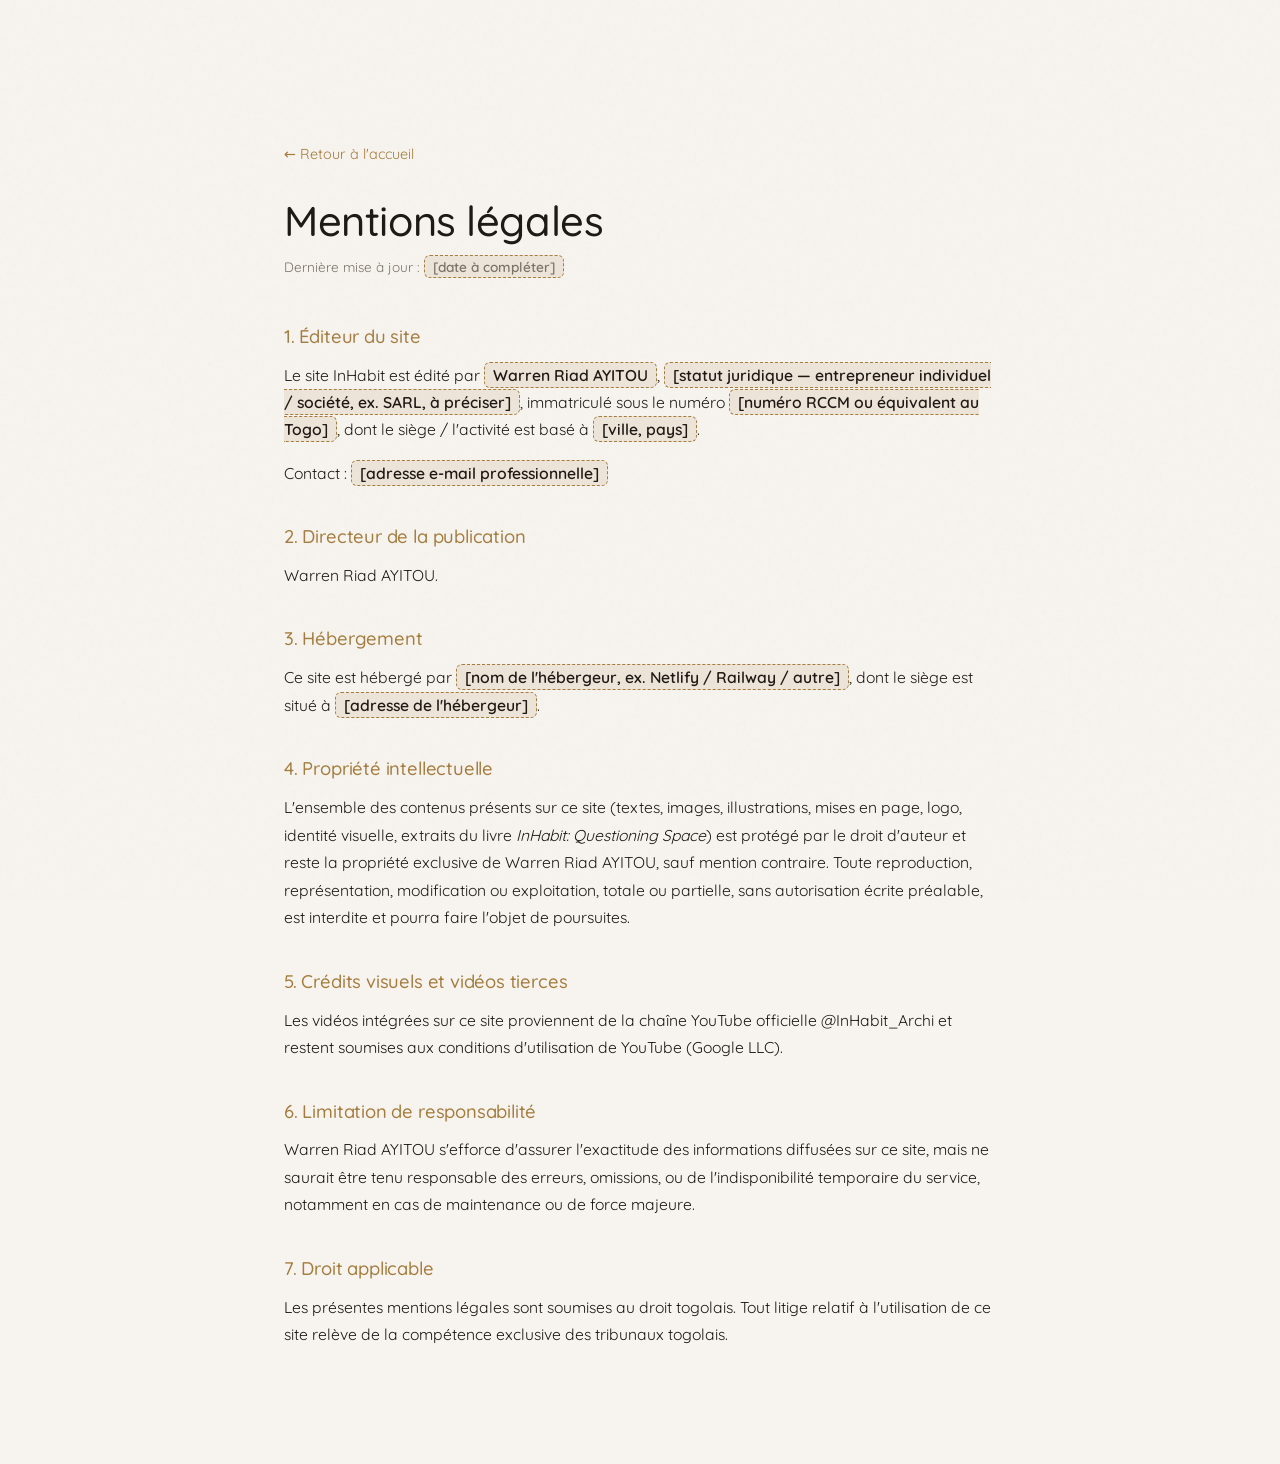
<file: mentions-legales.html>
<!DOCTYPE html>
<html lang="fr">
<head>
  <meta charset="UTF-8">
  <meta name="viewport" content="width=device-width, initial-scale=1.0">
  <meta name="robots" content="noindex">
  <title>Mentions légales — InHabit</title>
  <link rel="icon" type="image/png" href="favicon.png">
  <link href="https://fonts.googleapis.com/css2?family=Quicksand:wght@300;400;500;600;700&display=swap" rel="stylesheet">
  <link rel="stylesheet" href="styles.css">
  <style>
    .legal-page {
      max-width: 760px;
      margin: 0 auto;
      padding: clamp(96px, 12vw, 140px) clamp(20px, 5vw, 24px) 100px;
      color: var(--charcoal);
    }
    .legal-page h1 {
      font-size: clamp(2rem, 4vw, 2.6rem);
      margin-bottom: 8px;
    }
    .legal-page .legal-updated {
      color: var(--muted);
      font-size: 0.85rem;
      margin-bottom: 48px;
    }
    .legal-page h2 {
      font-size: 1.15rem;
      margin-top: 40px;
      margin-bottom: 12px;
      color: var(--bronze);
    }
    .legal-page p, .legal-page li {
      color: var(--charcoal);
      line-height: 1.75;
      font-size: 0.98rem;
    }
    .legal-page ul { padding-left: 20px; }
    .legal-fill {
      background: rgba(166, 124, 61, 0.12);
      border: 1px dashed var(--bronze);
      border-radius: 6px;
      padding: 2px 8px;
      font-weight: 600;
    }
    .legal-back {
      display: inline-flex;
      align-items: center;
      gap: 6px;
      margin-bottom: 32px;
      font-size: 0.9rem;
      color: var(--bronze);
    }
  </style>
</head>
<body>
  <div class="grain" aria-hidden="true"></div>
  <main class="legal-page">
    <a class="legal-back" href="index.html">← Retour à l'accueil</a>
    <h1>Mentions légales</h1>
    <p class="legal-updated">Dernière mise à jour : <span class="legal-fill">[date à compléter]</span></p>

    <h2>1. Éditeur du site</h2>
    <p>
      Le site InHabit est édité par <span class="legal-fill">Warren Riad AYITOU</span>,
      <span class="legal-fill">[statut juridique — entrepreneur individuel / société, ex. SARL, à préciser]</span>,
      immatriculé sous le numéro <span class="legal-fill">[numéro RCCM ou équivalent au Togo]</span>,
      dont le siège / l'activité est basé à <span class="legal-fill">[ville, pays]</span>.
    </p>
    <p>
      Contact : <span class="legal-fill">[adresse e-mail professionnelle]</span>
    </p>

    <h2>2. Directeur de la publication</h2>
    <p>Warren Riad AYITOU.</p>

    <h2>3. Hébergement</h2>
    <p>
      Ce site est hébergé par <span class="legal-fill">[nom de l'hébergeur, ex. Netlify / Railway / autre]</span>,
      dont le siège est situé à <span class="legal-fill">[adresse de l'hébergeur]</span>.
    </p>

    <h2>4. Propriété intellectuelle</h2>
    <p>
      L'ensemble des contenus présents sur ce site (textes, images, illustrations, mises en page,
      logo, identité visuelle, extraits du livre <em>InHabit: Questioning Space</em>) est protégé
      par le droit d'auteur et reste la propriété exclusive de Warren Riad AYITOU, sauf mention contraire.
      Toute reproduction, représentation, modification ou exploitation, totale ou partielle, sans
      autorisation écrite préalable, est interdite et pourra faire l'objet de poursuites.
    </p>

    <h2>5. Crédits visuels et vidéos tierces</h2>
    <p>
      Les vidéos intégrées sur ce site proviennent de la chaîne YouTube officielle
      <a href="https://www.youtube.com/@InHabit_Archi" target="_blank" rel="noopener noreferrer">@InHabit_Archi</a>
      et restent soumises aux conditions d'utilisation de YouTube (Google LLC).
    </p>

    <h2>6. Limitation de responsabilité</h2>
    <p>
      Warren Riad AYITOU s'efforce d'assurer l'exactitude des informations diffusées sur ce site,
      mais ne saurait être tenu responsable des erreurs, omissions, ou de l'indisponibilité
      temporaire du service, notamment en cas de maintenance ou de force majeure.
    </p>

    <h2>7. Droit applicable</h2>
    <p>
      Les présentes mentions légales sont soumises au droit togolais. Tout litige relatif à
      l'utilisation de ce site relève de la compétence exclusive des tribunaux togolais.
    </p>
  </main>
</body>
</html>
</file>
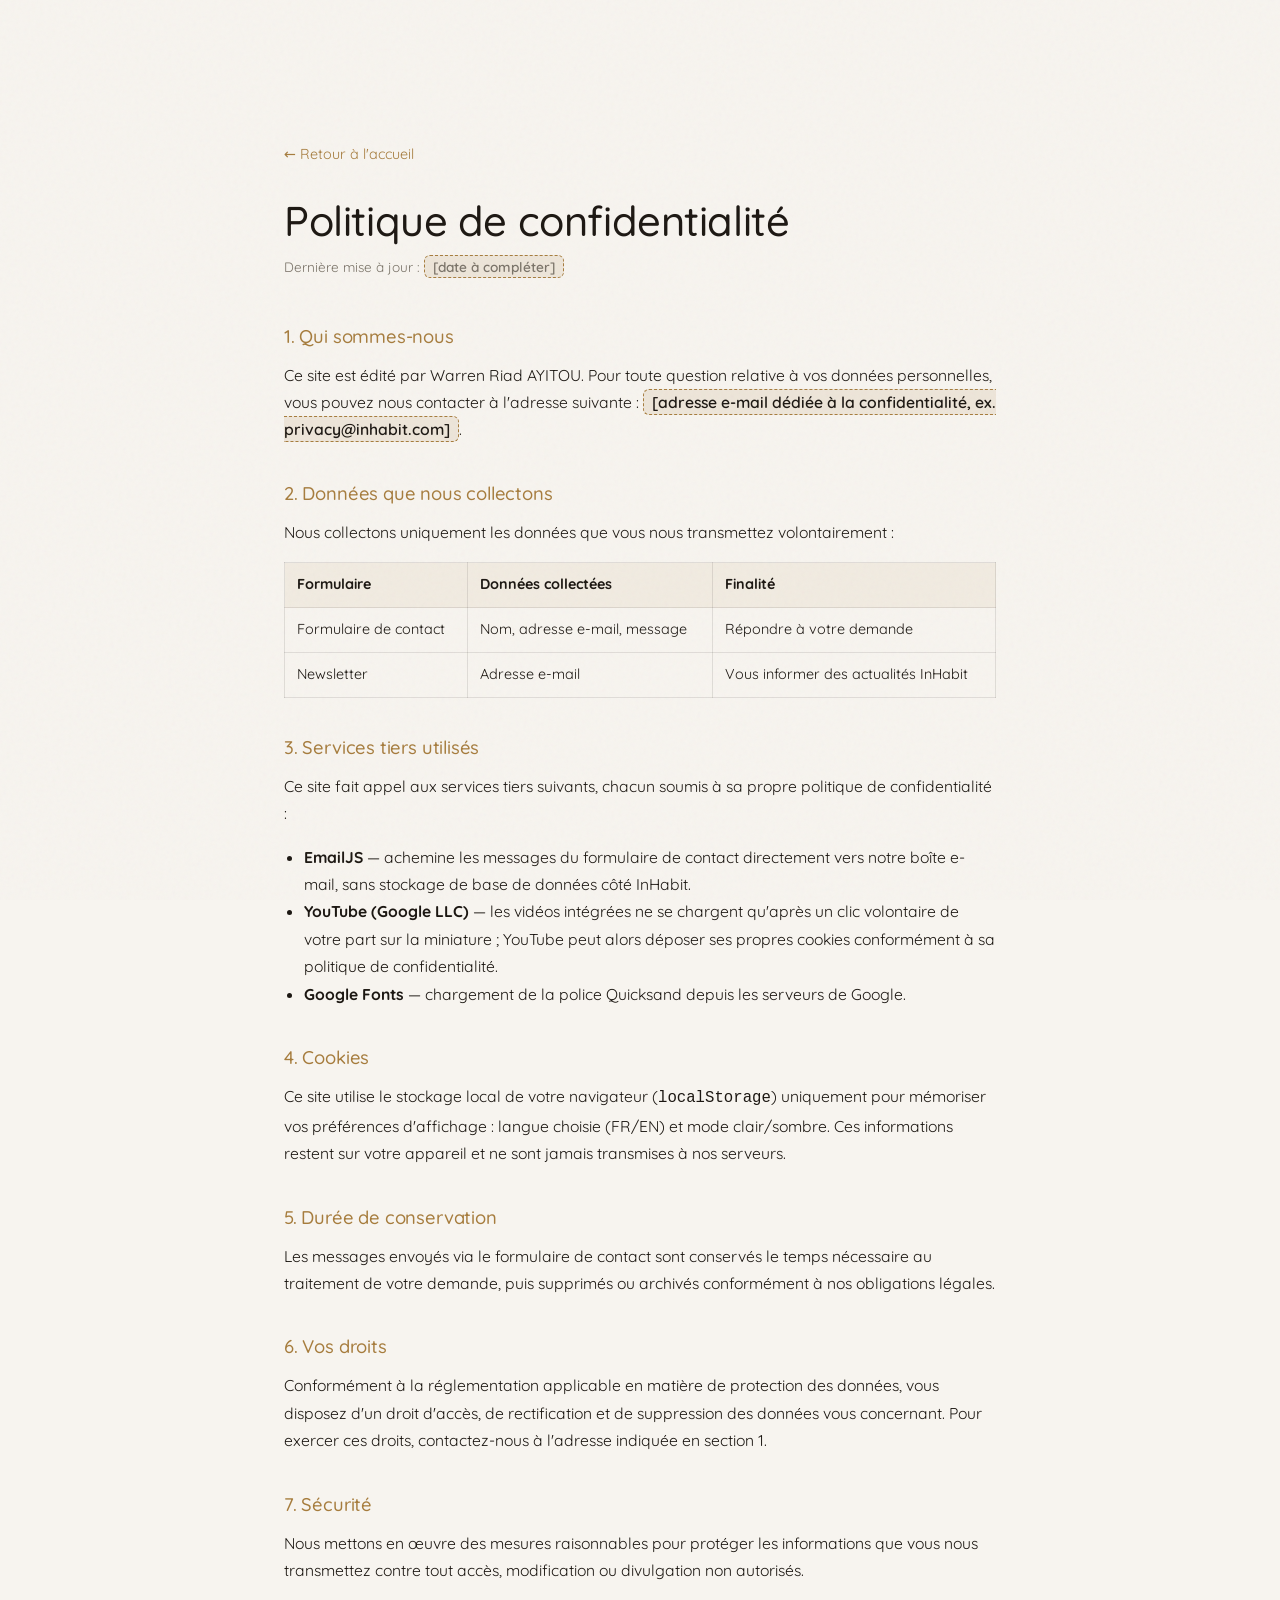
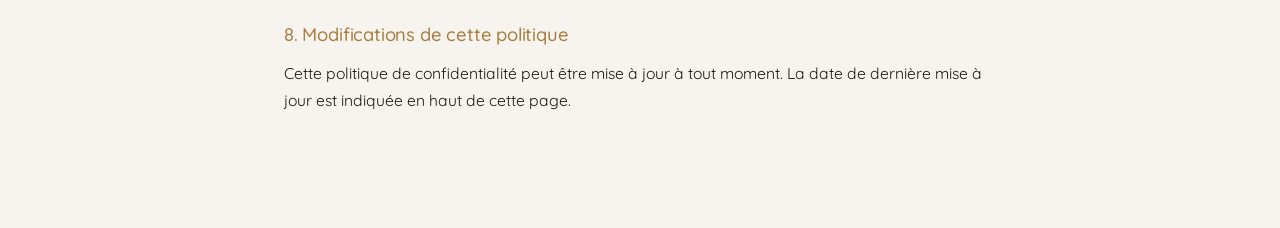
<file: politique-confidentialite.html>
<!DOCTYPE html>
<html lang="fr">
<head>
  <meta charset="UTF-8">
  <meta name="viewport" content="width=device-width, initial-scale=1.0">
  <meta name="robots" content="noindex">
  <title>Politique de confidentialité — InHabit</title>
  <link rel="icon" type="image/png" href="favicon.png">
  <link href="https://fonts.googleapis.com/css2?family=Quicksand:wght@300;400;500;600;700&display=swap" rel="stylesheet">
  <link rel="stylesheet" href="styles.css">
  <style>
    .legal-page {
      max-width: 760px;
      margin: 0 auto;
      padding: clamp(96px, 12vw, 140px) clamp(20px, 5vw, 24px) 100px;
      color: var(--charcoal);
    }
    .legal-page h1 {
      font-size: clamp(2rem, 4vw, 2.6rem);
      margin-bottom: 8px;
    }
    .legal-page .legal-updated {
      color: var(--muted);
      font-size: 0.85rem;
      margin-bottom: 48px;
    }
    .legal-page h2 {
      font-size: 1.15rem;
      margin-top: 40px;
      margin-bottom: 12px;
      color: var(--bronze);
    }
    .legal-page p, .legal-page li {
      color: var(--charcoal);
      line-height: 1.75;
      font-size: 0.98rem;
    }
    .legal-page ul { padding-left: 20px; }
    .legal-fill {
      background: rgba(166, 124, 61, 0.12);
      border: 1px dashed var(--bronze);
      border-radius: 6px;
      padding: 2px 8px;
      font-weight: 600;
    }
    .legal-back {
      display: inline-flex;
      align-items: center;
      gap: 6px;
      margin-bottom: 32px;
      font-size: 0.9rem;
      color: var(--bronze);
    }
    table.legal-table {
      width: 100%;
      border-collapse: collapse;
      margin: 16px 0 8px;
      font-size: 0.9rem;
    }
    table.legal-table th, table.legal-table td {
      text-align: left;
      padding: 10px 12px;
      border: 1px solid var(--line);
    }
    table.legal-table th {
      background: rgba(166, 124, 61, 0.08);
    }
  </style>
</head>
<body>
  <div class="grain" aria-hidden="true"></div>
  <main class="legal-page">
    <a class="legal-back" href="index.html">← Retour à l'accueil</a>
    <h1>Politique de confidentialité</h1>
    <p class="legal-updated">Dernière mise à jour : <span class="legal-fill">[date à compléter]</span></p>

    <h2>1. Qui sommes-nous</h2>
    <p>
      Ce site est édité par Warren Riad AYITOU. Pour toute question relative à vos données
      personnelles, vous pouvez nous contacter à l'adresse suivante :
      <span class="legal-fill">[adresse e-mail dédiée à la confidentialité, ex. privacy@inhabit.com]</span>.
    </p>

    <h2>2. Données que nous collectons</h2>
    <p>Nous collectons uniquement les données que vous nous transmettez volontairement :</p>
    <table class="legal-table">
      <tr><th>Formulaire</th><th>Données collectées</th><th>Finalité</th></tr>
      <tr><td>Formulaire de contact</td><td>Nom, adresse e-mail, message</td><td>Répondre à votre demande</td></tr>
      <tr><td>Newsletter</td><td>Adresse e-mail</td><td>Vous informer des actualités InHabit</td></tr>
    </table>

    <h2>3. Services tiers utilisés</h2>
    <p>Ce site fait appel aux services tiers suivants, chacun soumis à sa propre politique de confidentialité :</p>
    <ul>
      <li><strong>EmailJS</strong> — achemine les messages du formulaire de contact directement vers notre boîte e-mail, sans stockage de base de données côté InHabit.</li>
      <li><strong>YouTube (Google LLC)</strong> — les vidéos intégrées ne se chargent qu'après un clic volontaire de votre part sur la miniature ; YouTube peut alors déposer ses propres cookies conformément à sa politique de confidentialité.</li>
      <li><strong>Google Fonts</strong> — chargement de la police Quicksand depuis les serveurs de Google.</li>
    </ul>

    <h2>4. Cookies</h2>
    <p>
      Ce site utilise le stockage local de votre navigateur (<code>localStorage</code>) uniquement
      pour mémoriser vos préférences d'affichage : langue choisie (FR/EN) et mode clair/sombre.
      Ces informations restent sur votre appareil et ne sont jamais transmises à nos serveurs.
    </p>

    <h2>5. Durée de conservation</h2>
    <p>
      Les messages envoyés via le formulaire de contact sont conservés le temps nécessaire au
      traitement de votre demande, puis supprimés ou archivés conformément à nos obligations légales.
    </p>

    <h2>6. Vos droits</h2>
    <p>
      Conformément à la réglementation applicable en matière de protection des données, vous
      disposez d'un droit d'accès, de rectification et de suppression des données vous concernant.
      Pour exercer ces droits, contactez-nous à l'adresse indiquée en section 1.
    </p>

    <h2>7. Sécurité</h2>
    <p>
      Nous mettons en œuvre des mesures raisonnables pour protéger les informations que vous nous
      transmettez contre tout accès, modification ou divulgation non autorisés.
    </p>

    <h2>8. Modifications de cette politique</h2>
    <p>
      Cette politique de confidentialité peut être mise à jour à tout moment. La date de dernière
      mise à jour est indiquée en haut de cette page.
    </p>
  </main>
</body>
</html>
</file>
<file: styles.css>
/* ─── Design tokens ─── */
:root {
  --ivory: #f7f4ef;
  --ivory-deep: #ede8df;
  --beige: #e8e0d4;
  --charcoal: #1c1712;
  --charcoal-soft: #2a2622;
  --muted: #7a7368;
  --bronze: #a67c3d;
  --bronze-light: #c9a05a;
  --bronze-dark: #7a5a2a;
  --cream: #e1d4c2;
  --line: rgba(20, 18, 16, 0.1);
  --line-strong: rgba(20, 18, 16, 0.18);
  --glass: rgba(247, 244, 239, 0.82);
  --glass-border: rgba(255, 255, 255, 0.55);
  --shadow-sm: 0 4px 24px rgba(20, 18, 16, 0.06);
  --shadow-md: 0 16px 48px rgba(20, 18, 16, 0.1);
  --shadow-lg: 0 32px 80px rgba(20, 18, 16, 0.14);
  --shadow-xl: 0 48px 120px rgba(20, 18, 16, 0.2);
  --radius-sm: 8px;
  --radius: 14px;
  --radius-lg: 22px;
  --radius-xl: 32px;
  --ease-out: cubic-bezier(0.22, 1, 0.36, 1);
  --ease-spring: cubic-bezier(0.34, 1.56, 0.64, 1);
  --header-h: 72px;
  color-scheme: light;
}

body.dark {
  /* ── Backgrounds : noirs chauds, pas bruns orangés ── */
  --ivory: #0d0c0a;           /* fond de page : noir quasi-pur avec chaleur */
  --ivory-deep: #131110;      /* fond des cards/panels : 1 ton au-dessus */
  --beige: #1c1a16;           /* fond des éléments subtils, hover states */

  /* ── Texte : blanc chaud lisible, pas doré ── */
  --charcoal: #e8e0d0;        /* texte principal : blanc cassé chaud */
  --charcoal-soft: #0a0906;   /* noir très profond pour fills inversés */
  --muted: #7a7368;           /* texte secondaire : neutre chaud (identique) */

  /* ── Separateurs/lignes : très subtils ── */
  --line: rgba(245, 240, 230, 0.07);
  --line-strong: rgba(245, 240, 230, 0.13);

  /* ── Glassmorphism header : sombre + bordure subtile ── */
  --glass: rgba(13, 12, 10, 0.92);
  --glass-border: rgba(255, 255, 255, 0.07); /* était 0.938 → corrigé */

  /* ── Ombres : plus prononcées sur fond sombre ── */
  --shadow-sm: 0 4px 24px rgba(0, 0, 0, 0.3);
  --shadow-md: 0 16px 48px rgba(0, 0, 0, 0.45);
  --shadow-lg: 0 32px 80px rgba(0, 0, 0, 0.55);
  --shadow-xl: 0 48px 120px rgba(0, 0, 0, 0.65);
  color-scheme: dark;
}

/* ─── Reset & base ─── */
*,
*::before,
*::after {
  box-sizing: border-box;
}

html {
  scroll-behavior: smooth;
}

body {
  margin: 0;
  background: var(--ivory);
  color: var(--charcoal);
  font-family: "Quicksand", system-ui, sans-serif;
  font-weight: 400;
  line-height: 1.65;
  -webkit-font-smoothing: antialiased;
  overflow-x: hidden;
}

body::selection {
  background: rgba(166, 124, 61, 0.25);
  color: var(--charcoal);
}

a {
  color: inherit;
  text-decoration: none;
}

button,
input,
textarea {
  font: inherit;
}

img {
  display: block;
  max-width: 100%;
}

.container {
  width: min(1200px, 100%);
  margin: 0 auto;
}

/* ─── Grain overlay ─── */
.grain {
  position: fixed;
  inset: 0;
  z-index: 9999;
  pointer-events: none;
  opacity: 0.035;
  background-image: url("data:image/svg+xml,%3Csvg viewBox='0 0 256 256' xmlns='http://www.w3.org/2000/svg'%3E%3Cfilter id='n'%3E%3CfeTurbulence type='fractalNoise' baseFrequency='0.85' numOctaves='4' stitchTiles='stitch'/%3E%3C/filter%3E%3Crect width='100%25' height='100%25' filter='url(%23n)'/%3E%3C/svg%3E");
}

body.dark .grain {
  opacity: 0.05;
}

/* ─── Header ─── */
.site-header {
  position: fixed;
  top: 20px;
  left: 50%;
  z-index: 100;
  display: flex;
  width: min(1140px, calc(100% - 40px));
  min-height: var(--header-h);
  align-items: center;
  justify-content: space-between;
  padding: 0 12px 0 28px;
  border: 1px solid var(--glass-border);
  border-radius: var(--radius-lg);
  background: var(--glass);
  backdrop-filter: blur(24px) saturate(1.4);
  -webkit-backdrop-filter: blur(24px) saturate(1.4);
  box-shadow: var(--shadow-sm);
  transform: translateX(-50%);
  transition:
    top 0.5s var(--ease-out),
    width 0.5s var(--ease-out),
    min-height 0.5s var(--ease-out),
    padding 0.5s var(--ease-out),
    border-radius 0.5s var(--ease-out),
    box-shadow 0.5s var(--ease-out),
    background 0.4s ease;
}

.site-header.scrolled {
  top: 12px;
  min-height: 58px;
  border-radius: var(--radius);
  box-shadow: var(--shadow-md);
}

.brand {
  display: flex;
  align-items: center;
  gap: 2px;
  font-family: "Quicksand", system-ui, sans-serif;
  font-size: 1.45rem;
  font-weight: 700;
  letter-spacing: 0.04em;
  text-transform: uppercase;
  transition: opacity 0.3s ease;
}

.brand:hover {
  opacity: 0.75;
}

.brand-mark {
  color: var(--bronze);
  font-style: italic;
}

.main-nav {
  display: flex;
  align-items: center;
  gap: 6px;
}

.main-nav a {
  display: flex;
  align-items: center;
  gap: 6px;
  padding: 8px 14px;
  border-radius: var(--radius-sm);
  color: var(--muted);
  font-size: 0.7rem;
  font-weight: 500;
  letter-spacing: 0.06em;
  text-transform: uppercase;
  transition: color 0.3s ease, background 0.3s ease;
}

.main-nav a span {
  color: var(--bronze);
  font-size: 0.58rem;
  opacity: 0.6;
  transition: opacity 0.3s ease;
}

.main-nav a:hover,
.main-nav a.active {
  color: var(--charcoal);
  background: rgba(166, 124, 61, 0.08);
}

.main-nav a:hover span,
.main-nav a.active span {
  opacity: 1;
}

.theme-toggle {
  display: grid;
  place-items: center;
  width: 42px;
  height: 42px;
  margin-left: 8px;
  border: 1px solid var(--line);
  border-radius: var(--radius-sm);
  background: rgba(255, 255, 255, 0.08);
  backdrop-filter: blur(10px);
  -webkit-backdrop-filter: blur(10px);
  color: var(--charcoal);
  cursor: pointer;
  transition:
    background 0.3s ease,
    border-color 0.3s ease,
    transform 0.3s var(--ease-spring);
}

.theme-toggle:hover {
  background: rgba(166, 124, 61, 0.1);
  border-color: rgba(166, 124, 61, 0.3);
  transform: rotate(15deg);
}

.theme-icon-moon {
  display: none;
}

body.dark .theme-icon-sun {
  display: none;
}

body.dark .theme-icon-moon {
  display: block;
}

.nav-toggle {
  display: none;
  width: 44px;
  height: 44px;
  padding: 0;
  border: 1px solid var(--line);
  border-radius: var(--radius-sm);
  background: transparent;
  cursor: pointer;
}

.nav-toggle span {
  display: block;
  width: 18px;
  height: 1.5px;
  margin: 5px auto;
  background: var(--charcoal);
  border-radius: 2px;
  transition: transform 0.3s ease, opacity 0.3s ease;
}

.nav-toggle[aria-expanded="true"] span:nth-child(1) {
  transform: translateY(6.5px) rotate(45deg);
}

.nav-toggle[aria-expanded="true"] span:nth-child(2) {
  opacity: 0;
}

.nav-toggle[aria-expanded="true"] span:nth-child(3) {
  transform: translateY(-6.5px) rotate(-45deg);
}

/* ─── Typography ─── */
.eyebrow,
.kicker {
  margin: 0 0 16px;
  color: var(--bronze);
  font-size: 0.65rem;
  font-weight: 600;
  letter-spacing: 0.22em;
  text-transform: uppercase;
}

h1,
h2,
h3,
blockquote {
  font-family: "Quicksand", system-ui, sans-serif;
  font-weight: 500;
  line-height: 1.05;
  letter-spacing: -0.01em;
}

h1 em {
  font-style: italic;
  color: var(--bronze-light);
}

.lead {
  font-size: 1.08rem;
  line-height: 1.75;
  color: var(--muted);
}

.section-heading {
  display: grid;
  grid-template-columns: minmax(100px, 0.35fr) minmax(0, 1fr);
  gap: clamp(20px, 5vw, 72px);
  margin-bottom: clamp(36px, 5vw, 56px);
  align-items: end;
}

.section-label {
  display: flex;
  flex-direction: column;
  gap: 12px;
}

.section-num {
  font-family: "Quicksand", system-ui, sans-serif;
  font-size: clamp(3rem, 5vw, 4.5rem);
  font-weight: 400;
  line-height: 1;
  color: rgba(166, 124, 61, 0.15);
}

.section-heading h2,
.about-copy h2,
.case-copy h2,
.preorder-intro h2,
.contact-intro h2 {
  max-width: 820px;
  margin: 0;
  font-size: clamp(2rem, 4.5vw, 3.8rem);
}

.narrow {
  display: block;
  max-width: 720px;
}

.section-pad {
  padding: clamp(64px, 8vw, 112px) clamp(24px, 6vw, 48px);
}

/* ─── Buttons ─── */
.button {
  position: relative;
  display: inline-flex;
  min-height: 52px;
  align-items: center;
  justify-content: center;
  gap: 10px;
  padding: 0 28px;
  overflow: hidden;
  border: 1px solid transparent;
  border-radius: var(--radius);
  font-family: "Quicksand", system-ui, sans-serif;
  font-size: 0.72rem;
  font-weight: 600;
  letter-spacing: 0.1em;
  text-transform: uppercase;
  white-space: nowrap;
  cursor: pointer;
  transition:
    transform 0.4s var(--ease-spring),
    box-shadow 0.4s var(--ease-out),
    background 0.3s ease,
    border-color 0.3s ease,
    color 0.3s ease;
}

.button::before {
  position: absolute;
  inset: 0;
  background: linear-gradient(120deg, transparent 30%, rgba(255, 255, 255, 0.18) 50%, transparent 70%);
  content: "";
  transform: translateX(-120%);
  transition: transform 0.6s var(--ease-out);
}

.button::after {
  position: absolute;
  top: 0;
  left: 6%;
  right: 6%;
  height: 45%;
  background: linear-gradient(180deg, rgba(255, 255, 255, 0.22), transparent);
  border-radius: 999px 999px 0 0;
  content: "";
  pointer-events: none;
  opacity: 0.7;
}

.button:hover::before {
  transform: translateX(120%);
}

.button svg {
  flex-shrink: 0;
  transition: transform 0.35s var(--ease-spring);
}

.button:hover svg {
  transform: translateX(4px);
}

.button:hover {
  transform: translateY(-3px);
}

.button:active {
  transform: translateY(-1px);
}

.primary {
  background: var(--charcoal);
  color: var(--cream);
  box-shadow: 0 8px 32px rgba(20, 18, 16, 0.2);
}

.primary:hover {
  box-shadow: 0 16px 48px rgba(20, 18, 16, 0.28);
}

body.dark .primary {
  background: linear-gradient(135deg, var(--bronze-light), var(--bronze-dark));
  color: var(--cream);
  box-shadow: 0 8px 32px rgba(166, 124, 61, 0.28);
}

.secondary {
  border-color: var(--line-strong);
  background: rgba(255, 255, 255, 0.45);
  color: var(--charcoal);
  backdrop-filter: blur(8px);
}

.secondary:hover {
  border-color: var(--bronze);
  background: rgba(166, 124, 61, 0.08);
}

.ghost {
  border-color: var(--glass-border);
  background: var(--glass);
  color: var(--charcoal);
  backdrop-filter: blur(16px) saturate(1.3);
  -webkit-backdrop-filter: blur(16px) saturate(1.3);
  box-shadow: var(--shadow-sm);
}

.ghost:hover {
  border-color: var(--bronze);
  color: var(--bronze);
  box-shadow: var(--shadow-md);
}

.bronze {
  border-color: var(--bronze);
  background: linear-gradient(135deg, var(--bronze-light), var(--bronze-dark));
  color: var(--cream);
  box-shadow: 0 8px 32px rgba(166, 124, 61, 0.35);
}

.bronze:hover {
  box-shadow: 0 16px 48px rgba(166, 124, 61, 0.45);
}

.text-button {
  display: inline-flex;
  align-items: center;
  gap: 8px;
  min-height: 48px;
  padding: 0 20px;
  border: 1px dashed var(--line-strong);
  border-radius: var(--radius);
  background: transparent;
  color: var(--muted);
  font-size: 0.72rem;
  font-weight: 600;
  letter-spacing: 0.08em;
  text-transform: uppercase;
  cursor: pointer;
  transition: color 0.3s ease, border-color 0.3s ease, background 0.3s ease;
}

.text-button:hover {
  border-color: var(--bronze);
  background: rgba(166, 124, 61, 0.06);
  color: var(--bronze);
}

/* ─── Hero ─── */
.hero {
  position: relative;
  display: flex;
  min-height: 100vh;
  flex-direction: column;
  justify-content: center;
  overflow: hidden;
  padding: calc(var(--header-h) + 40px) clamp(20px, 5vw, 48px) 100px;
  background:
    radial-gradient(ellipse 70% 50% at 0% 50%, rgba(166, 124, 61, 0.06), transparent),
    var(--ivory);
}

.hero-blueprint {
  position: absolute;
  inset: 0;
  opacity: 0.45;
  background-image:
    linear-gradient(rgba(166, 124, 61, 0.07) 1px, transparent 1px),
    linear-gradient(90deg, rgba(166, 124, 61, 0.07) 1px, transparent 1px);
  background-size: 48px 48px;
  mask-image: radial-gradient(ellipse 80% 70% at 60% 40%, black, transparent);
  pointer-events: none;
}

.hero-arch-frame {
  position: absolute;
  inset: calc(var(--header-h) + 24px) clamp(20px, 5vw, 48px) 80px;
  z-index: 1;
  border: 1px solid rgba(166, 124, 61, 0.12);
  pointer-events: none;
}

.hero-arch-frame::before,
.hero-arch-frame::after {
  position: absolute;
  background: rgba(166, 124, 61, 0.25);
  content: "";
}

.hero-arch-frame::before {
  top: 50%;
  left: 0;
  width: 100%;
  height: 1px;
}

.hero-arch-frame::after {
  top: 0;
  left: 42%;
  width: 1px;
  height: 100%;
}

.arch-coord,
.arch-scale,
.arch-north {
  position: absolute;
  color: var(--muted);
  font-size: 0.58rem;
  font-weight: 600;
  letter-spacing: 0.14em;
  text-transform: uppercase;
}

.arch-coord {
  top: -28px;
  left: 0;
}

.arch-scale {
  right: 0;
  bottom: -28px;
}

.arch-north {
  top: 12px;
  right: 12px;
  color: var(--bronze);
}

.hero-layout {
  position: relative;
  z-index: 2;
  display: grid;
  grid-template-columns: minmax(0, 0.92fr) minmax(340px, 1.08fr);
  gap: clamp(32px, 6vw, 80px);
  align-items: center;
}

.hero-content {
  max-width: 620px;
}

.hero-badge {
  display: inline-flex;
  width: fit-content;
  align-items: center;
  gap: 10px;
  margin-bottom: 24px;
  padding: 8px 16px 8px 12px;
  border: 1px solid rgba(166, 124, 61, 0.25);
  border-radius: 999px;
  background: rgba(166, 124, 61, 0.06);
  color: var(--bronze-dark);
  font-size: 0.65rem;
  font-weight: 600;
  letter-spacing: 0.08em;
  text-transform: uppercase;
}

body.dark .hero-badge {
  color: var(--bronze-light);
}

.pulse-dot {
  width: 8px;
  height: 8px;
  border-radius: 50%;
  background: var(--bronze);
  animation: pulse 2s ease infinite;
}

@keyframes pulse {
  0%, 100% { opacity: 1; transform: scale(1); }
  50% { opacity: 0.5; transform: scale(0.85); }
}

h1 {
  margin: 0;
  color: var(--charcoal);
  font-size: clamp(2.6rem, 5.8vw, 5.2rem);
  font-weight: 500;
  line-height: 1.02;
}

.hero-line {
  display: block;
}

.hero-line-accent {
  color: var(--bronze);
  font-style: italic;
}

.hero-author {
  margin: 28px 0 0;
  font-family: "Quicksand", system-ui, sans-serif;
  font-size: clamp(1.4rem, 2.5vw, 2rem);
  font-weight: 500;
}

.hero-author em {
  font-style: italic;
  color: var(--bronze);
}

.hero-subtitle {
  margin: 12px 0 0;
  color: var(--muted);
  font-size: 0.82rem;
  font-weight: 500;
  letter-spacing: 0.08em;
  text-transform: uppercase;
}

.hero-actions,
.split-actions,
.reader-footer {
  display: flex;
  flex-wrap: wrap;
  gap: 14px;
  margin-top: 36px;
}

/* Hero image gallery */
.hero-gallery {
  position: relative;
  min-height: clamp(480px, 62vh, 640px);
}

.hero-gallery-grid {
  position: absolute;
  inset: 8% 4% 8% 8%;
  border: 1px solid rgba(166, 124, 61, 0.15);
  pointer-events: none;
}

.hero-img {
  position: absolute;
  overflow: hidden;
  margin: 0;
  border-radius: var(--radius-sm);
  box-shadow: var(--shadow-lg);
}

.hero-img img {
  width: 100%;
  height: 100%;
  object-fit: cover;
  transition: transform 0.8s var(--ease-out);
}

.hero-img:hover img {
  transform: scale(1.06);
}

.hero-img figcaption {
  position: absolute;
  left: 14px;
  bottom: 14px;
  padding: 6px 12px;
  border-radius: 999px;
  background: rgba(20, 18, 16, 0.75);
  color: var(--cream);
  font-size: 0.58rem;
  font-weight: 600;
  letter-spacing: 0.12em;
  text-transform: uppercase;
  backdrop-filter: blur(8px);
}

.hero-img-main {
  inset: 0 18% 12% 0;
  z-index: 2;
}

.hero-img-secondary {
  top: -4%;
  right: 0;
  z-index: 3;
  width: 42%;
  height: 38%;
  border: 3px solid var(--ivory);
}

.hero-img-tertiary {
  right: 8%;
  bottom: 0;
  z-index: 3;
  width: 36%;
  height: 32%;
  border: 3px solid var(--ivory);
}

.hero-marquee {
  position: absolute;
  right: 0;
  bottom: 0;
  left: 0;
  z-index: 3;
  overflow: hidden;
  padding: 14px 0;
  border-top: 1px solid var(--line);
  background: rgba(247, 244, 239, 0.85);
  backdrop-filter: blur(12px);
}

body.dark .hero-marquee {
  background: rgba(15, 14, 12, 0.85);
}

.marquee-track {
  display: flex;
  gap: 32px;
  width: max-content;
  color: var(--muted);
  font-size: 0.65rem;
  font-weight: 600;
  letter-spacing: 0.2em;
  text-transform: uppercase;
  animation: marquee 28s linear infinite;
}

.marquee-track span:nth-child(even) {
  color: var(--bronze);
  opacity: 0.5;
}

@keyframes marquee {
  from { transform: translateX(0); }
  to { transform: translateX(-50%); }
}

.scroll-cue {
  position: absolute;
  right: clamp(24px, 4vw, 48px);
  bottom: 72px;
  z-index: 5;
  display: flex;
  flex-direction: column;
  align-items: center;
  gap: 12px;
  color: var(--muted);
  font-size: 0.62rem;
  font-weight: 600;
  letter-spacing: 0.16em;
  text-transform: uppercase;
  writing-mode: vertical-rl;
  transition: color 0.3s ease;
}

.scroll-cue:hover {
  color: var(--bronze);
}

.scroll-line {
  width: 1px;
  height: 48px;
  background: linear-gradient(180deg, var(--bronze), transparent);
  animation: scrollPulse 2s ease infinite;
}

@keyframes scrollPulse {
  0%, 100% { opacity: 0.4; transform: scaleY(0.6); transform-origin: top; }
  50% { opacity: 1; transform: scaleY(1); }
}

/* ─── Book section ─── */
.book-launch {
  position: relative;
  padding: clamp(64px, 8vw, 112px) clamp(24px, 6vw, 48px);
  background: var(--charcoal);
  color: var(--cream);
  overflow: hidden;
}

/* En dark mode, --charcoal devient clair (texte body), donc on fixe
   explicitement le fond sombre de la section book */
body.dark .book-launch {
  background: #12100e;
  color: var(--cream);
}

.book-blueprint-bg {
  position: absolute;
  inset: 0;
  opacity: 0.04;
  background-image: url("data:image/svg+xml,%3Csvg width='100' height='100' viewBox='0 0 100 100' xmlns='http://www.w3.org/2000/svg'%3E%3Cpath d='M10 10h80v80H10z' fill='none' stroke='%23a67c3d' stroke-width='0.5'/%3E%3Cline x1='10' y1='50' x2='90' y2='50' stroke='%23a67c3d' stroke-width='0.3'/%3E%3Cline x1='50' y1='10' x2='50' y2='90' stroke='%23a67c3d' stroke-width='0.3'/%3E%3C/svg%3E");
  background-size: 80px 80px;
  pointer-events: none;
}

.book-launch .eyebrow {
  color: var(--bronze-light);
}

.book-launch .lead {
  color: rgba(245, 240, 230, 0.65);
}

.book-header {
  display: grid;
  grid-template-columns: minmax(80px, 0.3fr) minmax(0, 1fr);
  gap: clamp(24px, 5vw, 64px);
  margin-bottom: clamp(48px, 7vw, 80px);
  align-items: end;
}

.book-header-label {
  display: flex;
  flex-direction: column;
  gap: 8px;
}

.book-header-copy h2 {
  max-width: 720px;
  margin: 0;
  font-size: clamp(2.2rem, 4.5vw, 3.6rem);
  color: var(--cream);
}

.book-showcase {
  display: grid;
  grid-template-columns: minmax(0, 1fr) minmax(320px, 0.9fr);
  gap: clamp(40px, 7vw, 88px);
  align-items: center;
  margin-bottom: clamp(48px, 6vw, 72px);
}

.book-editorial {
  max-width: 560px;
}

.book-pullquote {
  margin: 24px 0;
  padding-left: 24px;
  border-left: 2px solid var(--bronze-light);
  color: rgba(245, 240, 230, 0.85);
  font-family: "Quicksand", system-ui, sans-serif;
  font-size: clamp(1.3rem, 2.5vw, 1.8rem);
  font-style: italic;
  line-height: 1.4;
}

.book-chapters {
  display: grid;
  gap: 0;
  margin: 32px 0;
  padding: 0;
  list-style: none;
  border: 1px solid rgba(255, 255, 255, 0.08);
  border-radius: var(--radius);
  overflow: hidden;
}

.book-chapters li {
  display: flex;
  align-items: center;
  gap: 16px;
  padding: 14px 20px;
  border-bottom: 1px solid rgba(255, 255, 255, 0.06);
  color: rgba(245, 240, 230, 0.75);
  font-size: 0.9rem;
  transition: background 0.3s ease, padding-left 0.3s ease;
}

.book-chapters li:last-child {
  border-bottom: 0;
}

.book-chapters li:hover {
  padding-left: 28px;
  background: rgba(166, 124, 61, 0.08);
}

.book-chapters li span {
  color: var(--bronze-light);
  font-family: "Quicksand", system-ui, sans-serif;
  font-size: 1.1rem;
  font-weight: 600;
}

.book-visual {
  position: relative;
  display: grid;
  min-height: 520px;
  place-items: center;
}

.book-plan {
  position: absolute;
  inset: 0;
  color: var(--bronze-light);
  opacity: 0.35;
}

.book-plan svg {
  width: 100%;
  height: 100%;
}

.book-glow {
  position: absolute;
  width: 320px;
  height: 320px;
  border-radius: 50%;
  background: radial-gradient(circle, rgba(166, 124, 61, 0.25), transparent 70%);
  animation: glowFloat 6s ease-in-out infinite;
}

@keyframes glowFloat {
  0%, 100% { transform: translate(0, 0); }
  50% { transform: translate(20px, -20px); }
}

/* ─── Book covers stacked (FR + EN) ─── */
.book-covers-stack {
  position: relative;
  z-index: 2;
  /* Padding pour que la carte arrière (EN, décalée) soit visible */
  padding: 16px 30px 0 0;
  max-width: min(320px, 70vw);
  margin: 0 auto;
}

.book-card {
  border-radius: 6px var(--radius) var(--radius) 6px; /* bord gauche = tranche du livre */
  overflow: hidden;
  border: 1px solid rgba(166, 124, 61, 0.2);
  transition: border-color 0.4s ease;
}

.book-card:hover {
  border-color: rgba(166, 124, 61, 0.45);
}

.book-card img {
  width: 100%;
  height: auto;
  display: block;
  aspect-ratio: 3 / 4;
  object-fit: cover;
}

/* Carte arrière — version EN, décalée en haut à droite */
.book-card-back {
  position: absolute;
  top: 0;
  right: 0;
  left: 18px;
  transform: rotate(4deg);
  filter: brightness(0.72) saturate(0.85);
  box-shadow: 0 16px 48px rgba(0, 0, 0, 0.45);
  z-index: 1;
}

/* Carte avant — bordure bronze + ombre profonde */
.book-card-front {
  position: relative;
  transform: rotate(-2deg);
  box-shadow:
    0 32px 72px rgba(0, 0, 0, 0.55),
    0 0 0 1px rgba(166, 124, 61, 0.15);
  z-index: 2;
  transition: transform 0.45s var(--ease-out), box-shadow 0.45s ease;
}

.book-card-front:hover {
  transform: rotate(-1deg) translateY(-12px);
  box-shadow:
    0 44px 90px rgba(0, 0, 0, 0.6),
    0 0 0 1px rgba(166, 124, 61, 0.25);
}

/* Badge de langue — FR ou EN */
.book-card-badge {
  position: absolute;
  bottom: 14px;
  right: 14px;
  padding: 5px 12px;
  border-radius: 999px;
  background: rgba(12, 10, 8, 0.72);
  color: var(--bronze-light);
  font-size: 0.62rem;
  font-weight: 700;
  letter-spacing: 0.14em;
  text-transform: uppercase;
  backdrop-filter: blur(8px);
  border: 1px solid rgba(166, 124, 61, 0.25);
}

.book-spec-tag {
  position: absolute;
  right: 0;
  bottom: 12%;
  z-index: 3;
  padding: 10px 16px;
  border: 1px solid rgba(166, 124, 61, 0.3);
  border-radius: var(--radius-sm);
  background: rgba(20, 18, 16, 0.6);
  color: var(--bronze-light);
  font-size: 0.62rem;
  font-weight: 600;
  letter-spacing: 0.12em;
  text-transform: uppercase;
  backdrop-filter: blur(8px);
}

.book-specs {
  display: grid;
  grid-template-columns: repeat(3, minmax(0, 1fr));
  gap: 20px;
}

.book-spec-card {
  padding: 28px 24px;
  border: 1px solid rgba(255, 255, 255, 0.08);
  border-radius: var(--radius);
  background: rgba(255, 255, 255, 0.03);
  transition: border-color 0.3s ease, background 0.3s ease;
}

.book-spec-card:hover {
  border-color: rgba(166, 124, 61, 0.3);
  background: rgba(166, 124, 61, 0.06);
}

.spec-num {
  display: block;
  margin-bottom: 12px;
  color: rgba(166, 124, 61, 0.4);
  font-family: "Quicksand", system-ui, sans-serif;
  font-size: 2rem;
  line-height: 1;
}

.book-spec-card h3 {
  margin: 0 0 8px;
  font-size: 1.1rem;
  color: var(--cream);
}

.book-launch .ghost {
  border-color: rgba(255, 255, 255, 0.18);
  color: rgba(245, 240, 230, 0.85);
}

.book-launch .ghost:hover {
  border-color: var(--bronze-light);
  background: rgba(166, 124, 61, 0.1);
  color: var(--bronze-light);
}

.inline-link {
  color: var(--bronze);
  text-decoration: underline;
  text-underline-offset: 3px;
  transition: color 0.3s ease;
}

.inline-link:hover {
  color: var(--bronze-light);
}

/* ─── Reader / Preview ─── */
.preview {
  background: var(--ivory-deep);
}

.reader-shell {
  display: grid;
  grid-template-columns: auto minmax(0, 1fr) auto;
  gap: 16px;
  align-items: center;
}

.reader-btn {
  display: grid;
  place-items: center;
  width: 52px;
  height: 52px;
  border: 1px solid var(--line);
  border-radius: 50%;
  background: var(--ivory);
  color: var(--charcoal);
  cursor: pointer;
  transition:
    background 0.3s ease,
    border-color 0.3s ease,
    transform 0.35s var(--ease-spring),
    box-shadow 0.3s ease;
}

.reader-btn:hover {
  border-color: var(--bronze);
  background: rgba(166, 124, 61, 0.08);
  box-shadow: var(--shadow-sm);
  transform: scale(1.08);
}

.page-viewer {
  position: relative;
  min-height: 640px;
  overflow: hidden;
  border: 1px solid var(--line);
  border-radius: var(--radius-lg);
  background: var(--ivory);
  box-shadow: var(--shadow-md);
}

.page-indicator {
  position: absolute;
  top: 24px;
  right: 28px;
  z-index: 2;
  padding: 6px 14px;
  border-radius: 999px;
  background: rgba(166, 124, 61, 0.1);
  color: var(--bronze);
  font-size: 0.68rem;
  font-weight: 700;
  letter-spacing: 0.1em;
}

.sample-page {
  position: absolute;
  inset: 0;
  display: block;
  overflow: hidden;
  opacity: 0;
  transform: rotateY(12deg) translateX(30px);
  transform-origin: left center;
  transition: opacity 0.5s var(--ease-out), transform 0.5s var(--ease-out);
}

.sample-page.active {
  opacity: 1;
  transform: rotateY(0deg) translateX(0);
}

.sample-page > img {
  position: absolute;
  inset: 0;
  width: 100%;
  height: 100%;
  object-fit: cover;
  display: block;
}

.sample-page-caption {
  position: absolute;
  bottom: 20px;
  left: 20px;
  right: 20px;
  padding: 16px 22px;
  background: rgba(16, 12, 10, 0.42);
  backdrop-filter: blur(22px) saturate(1.6);
  -webkit-backdrop-filter: blur(22px) saturate(1.6);
  border: 1px solid rgba(255, 255, 255, 0.13);
  border-radius: var(--radius);
  box-shadow:
    0 8px 32px rgba(0, 0, 0, 0.22),
    inset 0 1px 0 rgba(255, 255, 255, 0.07);
  pointer-events: none;
}

.sample-page-caption .pg-num {
  display: block;
  margin-bottom: 8px;
  color: var(--bronze-light);
  font-size: 0.7rem;
  font-weight: 700;
  letter-spacing: 0.16em;
}

.sample-page-caption h3 {
  margin: 0;
  color: var(--cream);
  font-size: clamp(1.4rem, 2.8vw, 2rem);
  line-height: 1.1;
}

/* Lightbox image view */
.lightbox-page > img {
  width: 100%;
  height: auto;
  max-height: 60vh;
  object-fit: cover;
  display: block;
  border-radius: var(--radius-lg) var(--radius-lg) 0 0;
}

.lightbox-page .sample-page-caption {
  position: relative;
  background: none;
  padding: 24px 32px 32px;
  pointer-events: auto;
}

.lightbox-page .sample-page-caption h3 {
  color: var(--charcoal);
}

.reader-footer {
  justify-content: space-between;
  align-items: center;
  margin-top: 28px;
}

/* ─── Pre-order ─── */
.preorder {
  background: var(--charcoal);
  color: var(--cream);
}

body.dark .preorder {
  background: #12100e;
  color: var(--cream);
}

.preorder .eyebrow {
  color: var(--bronze-light);
}

.preorder .lead {
  color: rgba(245, 240, 230, 0.65);
}

.preorder-layout {
  display: grid;
  grid-template-columns: minmax(0, 0.75fr) minmax(340px, 1fr);
  gap: clamp(40px, 7vw, 96px);
  align-items: start;
}

.preorder-intro h2 {
  color: var(--cream);
}

.preorder-perks {
  display: grid;
  gap: 14px;
  margin: 32px 0 0;
  padding: 0;
  list-style: none;
}

.preorder-perks li {
  display: flex;
  align-items: center;
  gap: 14px;
  color: rgba(245, 240, 230, 0.75);
  font-size: 0.92rem;
}

.preorder-perks li::before {
  flex-shrink: 0;
  width: 6px;
  height: 6px;
  border-radius: 50%;
  background: var(--bronze-light);
  content: "";
}

.form-panel,
.contact-form {
  display: grid;
  grid-template-columns: repeat(2, minmax(0, 1fr));
  gap: 18px;
}

.form-panel {
  padding: clamp(28px, 4vw, 40px);
  border: 1px solid rgba(255, 255, 255, 0.08);
  border-radius: var(--radius-lg);
  background: rgba(255, 255, 255, 0.04);
  backdrop-filter: blur(12px);
}

label {
  display: grid;
  gap: 8px;
  color: rgba(245, 240, 230, 0.55);
  font-size: 0.68rem;
  font-weight: 600;
  letter-spacing: 0.12em;
  text-transform: uppercase;
}

.contact-form label {
  color: var(--muted);
}

input,
textarea {
  width: 100%;
  border: 1px solid var(--line);
  border-radius: var(--radius-sm);
  background: var(--ivory);
  color: var(--charcoal);
  padding: 15px 18px;
  outline: none;
  resize: vertical;
  transition:
    border-color 0.3s ease,
    box-shadow 0.3s ease,
    background 0.3s ease;
}

.preorder input,
.preorder textarea {
  border-color: rgba(255, 255, 255, 0.1);
  background: rgba(255, 255, 255, 0.06);
  color: var(--cream);
}

.preorder input::placeholder,
.preorder textarea::placeholder {
  color: rgba(245, 240, 230, 0.3);
}

/* ─── Preorder CTA Card (remplace le formulaire) ─── */
.preorder-cta-card {
  border: 1px solid rgba(166, 124, 61, 0.22);
  border-radius: var(--radius-lg);
  background: rgba(255, 255, 255, 0.04);
  backdrop-filter: blur(12px);
  overflow: hidden;
}

.preorder-cta-inner {
  padding: clamp(32px, 5vw, 52px);
}

.preorder-cta-badge {
  display: inline-flex;
  align-items: center;
  gap: 8px;
  padding: 6px 16px;
  margin-bottom: 24px;
  border: 1px solid rgba(166, 124, 61, 0.3);
  border-radius: 999px;
  background: rgba(166, 124, 61, 0.1);
  color: var(--bronze-light);
  font-size: 0.62rem;
  font-weight: 700;
  letter-spacing: 0.14em;
  text-transform: uppercase;
}

.preorder-cta-badge::before {
  width: 6px;
  height: 6px;
  border-radius: 50%;
  background: var(--bronze-light);
  content: "";
  animation: pulse 2s ease infinite;
}

.preorder-cta-inner h3 {
  margin: 0 0 8px;
  color: var(--cream);
  font-size: clamp(1.5rem, 2.8vw, 2.2rem);
}

.preorder-cta-inner > p {
  margin: 0 0 28px;
  color: rgba(245, 240, 230, 0.5);
  font-size: 0.85rem;
  line-height: 1.65;
}

.preorder-cta-details {
  display: grid;
  gap: 0;
  margin-bottom: 32px;
  border: 1px solid rgba(255, 255, 255, 0.08);
  border-radius: var(--radius);
  overflow: hidden;
}

.preorder-cta-item {
  display: flex;
  justify-content: space-between;
  align-items: center;
  gap: 16px;
  padding: 14px 18px;
  border-bottom: 1px solid rgba(255, 255, 255, 0.05);
  transition: background 0.3s ease;
}

.preorder-cta-item:last-child {
  border-bottom: none;
}

.preorder-cta-item:hover {
  background: rgba(166, 124, 61, 0.06);
}

.preorder-cta-item span {
  color: rgba(245, 240, 230, 0.4);
  font-size: 0.64rem;
  font-weight: 700;
  letter-spacing: 0.12em;
  text-transform: uppercase;
}

.preorder-cta-item strong {
  color: rgba(245, 240, 230, 0.82);
  font-size: 0.88rem;
  font-weight: 500;
}

.preorder-cta-link {
  display: flex;
  justify-content: center;
}

.preorder-cta-note {
  margin: 14px 0 0;
  color: rgba(245, 240, 230, 0.3);
  font-size: 0.7rem;
  letter-spacing: 0.05em;
  text-align: center;
}

input:focus,
textarea:focus {
  border-color: var(--bronze);
  box-shadow: 0 0 0 3px rgba(166, 124, 61, 0.15);
}

.full {
  grid-column: 1 / -1;
}

.form-note {
  grid-column: 1 / -1;
  min-height: 24px;
  margin: 0;
  color: var(--bronze-light);
  font-size: 0.88rem;
  font-weight: 500;
}

.contact-form .form-note {
  color: var(--bronze);
}

/* ─── About ─── */
.about-grid {
  display: grid;
  grid-template-columns: minmax(0, 0.85fr) minmax(320px, 1fr);
  gap: clamp(40px, 7vw, 96px);
  align-items: center;
}

.portrait-wrap {
  position: relative;
}

.portrait {
  position: relative;
  z-index: 1;
  display: block;
  width: 100%;
  min-height: 580px;
  border-radius: var(--radius);
  object-fit: cover;
  box-shadow: var(--shadow-lg);
  transition: transform 0.6s var(--ease-out);
}

.portrait-wrap:hover .portrait {
  transform: scale(1.015);
}

.portrait-accent {
  position: absolute;
  right: -20px;
  bottom: -20px;
  z-index: 0;
  width: 60%;
  height: 60%;
  border: 1px solid rgba(166, 124, 61, 0.25);
  border-radius: var(--radius);
}

.about-copy p {
  color: var(--muted);
}

.about-copy .lead {
  margin-bottom: 20px;
}

.signature {
  margin-top: 32px;
  color: var(--charcoal);
  font-family: "Quicksand", system-ui, sans-serif;
  font-size: 2.2rem;
  font-style: italic;
}

/* ─── Philosophy ─── */
.philosophy {
  position: relative;
  display: grid;
  min-height: 52vh;
  place-items: center;
  padding: clamp(56px, 7vw, 96px) clamp(24px, 6vw, 48px);
  background: var(--charcoal);
  color: var(--cream);
  overflow: hidden;
}

body.dark .philosophy {
  background: #0f0e0c;
  color: var(--cream);
}

.philosophy::before {
  position: absolute;
  inset: 0;
  background:
    radial-gradient(ellipse 50% 40% at 50% 50%, rgba(166, 124, 61, 0.08), transparent),
    url("data:image/svg+xml,%3Csvg width='60' height='60' viewBox='0 0 60 60' xmlns='http://www.w3.org/2000/svg'%3E%3Cg fill='none' fill-rule='evenodd'%3E%3Cg fill='%23a67c3d' fill-opacity='0.03'%3E%3Cpath d='M36 34v-4h-2v4h-4v2h4v4h2v-4h4v-2h-4zm0-30V0h-2v4h-4v2h4v4h2V6h4V4h-4zM6 34v-4H4v4H0v2h4v4h2v-4h4v-2H6zM6 4V0H4v4H0v2h4v4h2V6h4V4H6z'/%3E%3C/g%3E%3C/g%3E%3C/svg%3E");
  content: "";
  pointer-events: none;
}

.philosophy-inner {
  position: relative;
  text-align: center;
}

blockquote {
  margin: 0;
  max-width: 900px;
  font-size: clamp(2.2rem, 5.5vw, 5rem);
}

.quote-line {
  display: block;
}

.quote-accent {
  color: var(--bronze-light);
  font-style: italic;
}

.philosophy-rule {
  width: 60px;
  height: 1px;
  margin: 40px auto 0;
  background: linear-gradient(90deg, transparent, var(--bronze-light), transparent);
}

/* ─── Portfolio ─── */
.filter-bar {
  display: flex;
  flex-wrap: wrap;
  gap: 8px;
  margin-bottom: 36px;
}

.filter {
  min-height: 44px;
  padding: 0 22px;
  border: 1px solid var(--line);
  border-radius: 999px;
  background: transparent;
  color: var(--muted);
  font-size: 0.68rem;
  font-weight: 600;
  letter-spacing: 0.08em;
  text-transform: uppercase;
  cursor: pointer;
  transition:
    background 0.3s ease,
    border-color 0.3s ease,
    color 0.3s ease,
    transform 0.35s var(--ease-spring);
}

.filter:hover {
  border-color: var(--bronze);
  color: var(--charcoal);
}

.filter.active {
  border-color: var(--bronze);
  background: linear-gradient(135deg, var(--bronze-light), var(--bronze-dark));
  color: var(--cream);
  box-shadow: 0 4px 20px rgba(166, 124, 61, 0.3);
}

.project-grid {
  display: grid;
  grid-template-columns: repeat(2, minmax(0, 1fr));
  gap: clamp(20px, 3vw, 32px);
  align-items: start; /* Capital pour l'effet stagger */
  counter-reset: project-index;
}

/* Colonne droite (cards pairs) décalée vers le bas — pattern décalé marqué */
.project-card:nth-child(2n) {
  margin-top: clamp(72px, 10vw, 128px);
}

.project-card:nth-child(4n+3) {
  margin-top: clamp(-24px, -2vw, -12px);
}

/* Hauteurs variées par position pour un vrai rythme visuel type bento */
.project-card:nth-child(1) .project-image { min-height: clamp(420px, 34vw, 540px); }
.project-card:nth-child(2) .project-image { min-height: clamp(300px, 24vw, 360px); }
.project-card:nth-child(3) .project-image { min-height: clamp(340px, 27vw, 400px); }
.project-card:nth-child(4) .project-image { min-height: clamp(420px, 34vw, 540px); }

.project-card {
  position: relative;
  counter-increment: project-index;
  overflow: hidden;
  border: 1px solid var(--line);
  background: var(--ivory);
  transition:
    transform 0.45s var(--ease-out),
    box-shadow 0.45s var(--ease-out),
    border-radius 0.45s var(--ease-out);
}

/* Legere rotation de repos alternee — rendu "pose a la main", pas rigide */
.project-card:nth-child(odd) {
  transform: rotate(-0.55deg);
}

.project-card:nth-child(even) {
  transform: rotate(0.55deg);
}

/* Bordures asymetriques organiques — alternees pour eviter l'effet template */
.project-card:nth-child(odd) {
  border-radius: 32px 8px 32px 8px;
}

.project-card:nth-child(even) {
  border-radius: 8px 32px 8px 32px;
}

.project-card:hover {
  transform: translateY(-8px) rotate(-0.4deg);
  box-shadow: var(--shadow-lg);
}

.project-card:nth-child(even):hover {
  transform: translateY(-8px) rotate(0.4deg);
}

.project-image {
  position: relative;
  min-height: 340px;
  overflow: hidden;
  background-color: var(--beige);
  background-position: center;
  background-size: cover;
  transition: transform 0.6s var(--ease-out);
}

/* Badge numerote editorial (01, 02, 03, 04) genere en CSS pur */
.project-image::before {
  content: "0" counter(project-index);
  position: absolute;
  top: 16px;
  left: 16px;
  z-index: 2;
  padding: 5px 11px;
  border-radius: 999px;
  background: var(--glass);
  backdrop-filter: blur(12px);
  -webkit-backdrop-filter: blur(12px);
  border: 1px solid var(--glass-border);
  color: var(--cream);
  font-size: 0.7rem;
  font-weight: 700;
  letter-spacing: 0.06em;
}

.project-image img {
  position: absolute;
  inset: 0;
  width: 100%;
  height: 100%;
  object-fit: cover;
  display: block;
}

.project-card:hover .project-image {
  transform: scale(1.04);
}

.project-overlay {
  position: absolute;
  inset: 0;
  display: grid;
  place-items: center;
  background: rgba(20, 18, 16, 0.45);
  opacity: 0;
  transition: opacity 0.4s ease;
}

.project-card:hover .project-overlay {
  opacity: 1;
}

.project-view {
  padding: 12px 24px;
  border: 1px solid rgba(255, 255, 255, 0.4);
  border-radius: 999px;
  color: var(--cream);
  font-size: 0.68rem;
  font-weight: 600;
  letter-spacing: 0.1em;
  text-transform: uppercase;
  transform: translateY(12px);
  transition: transform 0.4s var(--ease-out);
}

.project-card:hover .project-view {
  transform: translateY(0);
}

.project-01 { background-image: linear-gradient(145deg, rgba(166, 124, 61, 0.15), rgba(20, 18, 16, 0.08)), url("images/projet1.jpg"); }
.project-02 { background-image: linear-gradient(145deg, rgba(166, 124, 61, 0.12), rgba(20, 18, 16, 0.1)), url("images/projet2.jpg"); }
.project-03 { background-image: linear-gradient(145deg, rgba(166, 124, 61, 0.12), rgba(20, 18, 16, 0.12)), url("images/projet3.jpg"); }
.project-04 { background-image: linear-gradient(145deg, rgba(166, 124, 61, 0.15), rgba(20, 18, 16, 0.08)), url("images/projet4.jpg"); }

.project-body {
  padding: 24px 28px 28px;
}

.project-body p {
  margin: 0;
  color: var(--bronze);
  font-size: 0.68rem;
  font-weight: 600;
  letter-spacing: 0.1em;
  text-transform: uppercase;
}

.project-body h3 {
  margin: 10px 0;
  font-size: 1.5rem;
}

.project-body span {
  color: var(--muted);
  font-size: 0.88rem;
  line-height: 1.6;
}

/* ─── Featured case study ─── */
.case-study {
  display: grid;
  grid-template-columns: minmax(0, 1fr) minmax(320px, 0.9fr);
  gap: clamp(40px, 7vw, 80px);
  align-items: center;
}

.case-image-wrap {
  position: relative;
}

.case-image {
  position: relative;
  min-height: 580px;
  border-radius: var(--radius-xl);
  background:
    linear-gradient(160deg, rgba(166, 124, 61, 0.12) 0%, transparent 50%, rgba(20, 18, 16, 0.35) 100%),
    url("images/featured-project.jpg") center / cover,
    linear-gradient(145deg, #6a5e50 0%, #3e3428 40%, #1c1814 100%);
   box-shadow: var(--shadow-xl);
  overflow: hidden;
}

.case-image img {
  position: absolute;
  inset: 0;
  width: 100%;
  height: 100%;
  object-fit: cover;
  border-radius: var(--radius-xl);
}

/* Grille blueprint décorative en overlay */
.case-image::before {
  position: absolute;
  inset: 0;
  background-image:
    linear-gradient(rgba(166, 124, 61, 0.06) 1px, transparent 1px),
    linear-gradient(90deg, rgba(166, 124, 61, 0.06) 1px, transparent 1px);
  background-size: 40px 40px;
  mask-image: radial-gradient(ellipse 70% 60% at 30% 40%, black, transparent);
  content: "";
  pointer-events: none;
}

/* Ligne décorative en bas */
.case-image::after {
  position: absolute;
  bottom: 0;
  left: 0;
  right: 0;
  height: 3px;
  background: linear-gradient(90deg, transparent, var(--bronze), transparent);
  content: "";
}

/* Cadre décoratif bronze décalé derrière l'image */
.case-accent {
  position: absolute;
  right: -18px;
  bottom: -18px;
  z-index: -1;
  width: 58%;
  height: 52%;
  border: 1px solid rgba(166, 124, 61, 0.22);
  border-radius: var(--radius-xl);
  pointer-events: none;
}

.case-tag {
  position: absolute;
  top: 24px;
  left: 24px;
  padding: 8px 18px;
  border-radius: 999px;
  background: rgba(20, 18, 16, 0.8);
  color: var(--bronze-light);
  font-size: 0.62rem;
  font-weight: 700;
  letter-spacing: 0.14em;
  text-transform: uppercase;
  backdrop-filter: blur(8px);
}

.case-copy h2 {
  margin-bottom: 20px;
}

.case-copy > p {
  color: var(--muted);
  line-height: 1.75;
  margin-bottom: 0;
}

.case-list {
  display: grid;
  gap: 0;
  margin: 32px 0 0;
  padding: 0;
  list-style: none;
  border: 1px solid var(--line);
  border-radius: var(--radius);
  overflow: hidden;
}

.case-list li {
  display: flex;
  justify-content: space-between;
  align-items: center;
  gap: 18px;
  padding: 18px 20px;
  border-bottom: 1px solid var(--line);
  font-size: 0.92rem;
  transition: background 0.3s ease;
}

.case-list li:last-child {
  border-bottom: 0;
}

.case-list li:hover {
  background: rgba(166, 124, 61, 0.04);
}

.case-list span {
  color: var(--muted);
  font-size: 0.65rem;
  font-weight: 700;
  letter-spacing: 0.12em;
  text-transform: uppercase;
  white-space: nowrap;
}

.case-cta {
  margin-top: 32px;
}

/* ─── YouTube ─── */
.youtube {
  background: var(--ivory-deep);
}

.youtube-header {
  display: flex;
  flex-wrap: wrap;
  justify-content: space-between;
  align-items: flex-end;
  gap: 24px;
  margin-bottom: clamp(40px, 5vw, 56px);
}

.youtube-header h2 {
  max-width: 560px;
  margin: 8px 0 0;
  font-size: clamp(2rem, 4vw, 3.2rem);
}

.youtube-layout {
  display: grid;
  grid-template-columns: minmax(0, 1.4fr) minmax(280px, 0.9fr);
  gap: 24px;
  align-items: start;
}

.yt-featured {
  overflow: hidden;
  border: 1px solid var(--line);
  border-radius: var(--radius-lg);
  background: var(--ivory);
  box-shadow: var(--shadow-md);
}

.yt-sidebar {
  display: grid;
  gap: 20px;
}

.yt-card {
  overflow: hidden;
  border: 1px solid var(--line);
  border-radius: var(--radius);
  background: var(--ivory);
  transition: box-shadow 0.3s ease, transform 0.3s ease;
}

.yt-card:hover {
  box-shadow: var(--shadow-sm);
  transform: translateY(-3px);
}

.yt-embed-wrap {
  position: relative;
  aspect-ratio: 16 / 9;
  overflow: hidden;
  background: var(--charcoal);
}

body.dark .yt-embed-wrap {
  background: #1a1612;
}

.yt-embed-wrap iframe {
  position: absolute;
  inset: 0;
  width: 100%;
  height: 100%;
  border: 0;
}

.yt-meta {
  padding: 20px 24px 24px;
}

.yt-badge {
  display: inline-block;
  margin-bottom: 10px;
  padding: 5px 12px;
  border-radius: 999px;
  background: rgba(166, 124, 61, 0.1);
  color: var(--bronze);
  font-size: 0.62rem;
  font-weight: 700;
  letter-spacing: 0.1em;
  text-transform: uppercase;
}

.yt-meta h3 {
  margin: 0;
  font-size: clamp(1rem, 2vw, 1.25rem);
  line-height: 1.35;
}

.yt-featured .yt-meta h3 {
  font-size: clamp(1.15rem, 2.2vw, 1.45rem);
}

.yt-meta p {
  margin: 10px 0 0;
  color: var(--muted);
  font-size: 0.88rem;
  line-height: 1.6;
}

.yt-channel-blurb {
  display: flex;
  align-items: flex-start;
  justify-content: center;
  gap: 10px;
  max-width: 640px;
  margin: 32px auto 0;
  padding-top: 28px;
  border-top: 1px solid var(--line);
  text-align: left;
}

.yt-channel-blurb-icon {
  flex-shrink: 0;
  margin-top: 3px;
  color: var(--bronze);
  font-size: 0.7rem;
}

.yt-channel-blurb p {
  margin: 0;
  color: var(--muted);
  font-size: 0.88rem;
  line-height: 1.65;
  font-style: italic;
  opacity: 0.85;
}

@media (max-width: 600px) {
  .yt-channel-blurb {
    max-width: 100%;
    padding-left: 16px;
    padding-right: 16px;
  }
}

/* ─── Teaser grid ─── */
.teaser-grid {
  display: grid;
  grid-template-columns: repeat(4, minmax(0, 1fr));
  gap: 20px;
}

.teaser-grid article {
  padding: 28px 24px;
  border: 1px solid var(--line);
  border-radius: var(--radius-lg);
  background: var(--ivory);
  transition:
    transform 0.4s var(--ease-out),
    border-color 0.3s ease,
    box-shadow 0.4s ease;
}

.teaser-grid article:hover {
  transform: translateY(-6px);
  border-color: rgba(166, 124, 61, 0.3);
  box-shadow: var(--shadow-sm);
}

.teaser-icon {
  margin-bottom: 16px;
  color: rgba(166, 124, 61, 0.25);
  font-family: "Quicksand", system-ui, sans-serif;
  font-size: 2rem;
  line-height: 1;
}

.teaser-grid h3 {
  margin: 0 0 10px;
  font-size: 1.25rem;
}

.teaser-grid p {
  margin: 0;
  color: var(--muted);
  font-size: 0.85rem;
}

/* ─── Contact ─── */
.contact-layout {
  display: grid;
  grid-template-columns: minmax(0, 0.7fr) minmax(340px, 1fr);
  gap: clamp(40px, 7vw, 96px);
  align-items: start;
}

/* Champ piege anti-spam — invisible pour un humain (hors ecran),
   mais present pour les robots qui remplissent tous les champs */
.hp-field {
  position: absolute;
  width: 1px;
  height: 1px;
  overflow: hidden;
  clip: rect(0 0 0 0);
  white-space: nowrap;
}

.contact-form {
  grid-template-columns: 1fr;
  padding: clamp(28px, 4vw, 40px);
  border: 1px solid var(--line);
  border-radius: var(--radius-lg);
  background: var(--ivory-deep);
}

.social-row {
  display: flex;
  flex-wrap: wrap;
  gap: 12px;
  margin-top: 36px;
}

.social-row a {
  display: inline-flex;
  align-items: center;
  gap: 10px;
  padding: 12px 20px;
  border: 1px solid var(--line);
  border-radius: var(--radius);
  color: var(--muted);
  font-size: 0.72rem;
  font-weight: 600;
  letter-spacing: 0.06em;
  text-transform: uppercase;
  transition:
    border-color 0.3s ease,
    color 0.3s ease,
    background 0.3s ease,
    transform 0.35s var(--ease-spring);
}

.social-row a:hover {
  border-color: var(--bronze);
  background: rgba(166, 124, 61, 0.06);
  color: var(--charcoal);
  transform: translateY(-2px);
}

/* ─── Footer ─── */
.site-footer {
  padding: 0;
  border-top: 1px solid rgba(255, 255, 255, 0.06);
  background: var(--charcoal);
  color: var(--cream);
}

/* Même raison que .book-launch : --charcoal est clair en dark mode */
body.dark .site-footer {
  background: #0a0907;
  border-top-color: rgba(255, 255, 255, 0.04);
}

.footer-grid {
  display: grid;
  grid-template-columns: 1.2fr 1fr 1.2fr;
  gap: clamp(32px, 5vw, 64px);
  padding: clamp(56px, 8vw, 88px) clamp(24px, 6vw, 48px) 48px;
}

.footer-brand h2 {
  margin: 0 0 8px;
  font-family: "Quicksand", system-ui, sans-serif;
  font-size: 2rem;
  font-weight: 700;
  letter-spacing: 0.06em;
  text-transform: uppercase;
}

.footer-brand p {
  margin: 0;
  color: rgba(245, 240, 230, 0.6);
}

.footer-tagline {
  margin-top: 6px !important;
  font-size: 0.82rem;
}

.footer-nav {
  display: flex;
  flex-direction: column;
  gap: 12px;
}

.footer-nav a {
  color: rgba(245, 240, 230, 0.55);
  font-size: 0.82rem;
  font-weight: 500;
  transition: color 0.3s ease;
}

.footer-nav a:hover {
  color: var(--bronze-light);
}

.newsletter label {
  display: block;
  margin-bottom: 12px;
  color: rgba(245, 240, 230, 0.55);
  font-size: 0.68rem;
  font-weight: 600;
  letter-spacing: 0.12em;
  text-transform: uppercase;
}

.newsletter-row {
  display: flex;
  gap: 8px;
}

.newsletter input {
  flex: 1;
  border-color: rgba(255, 255, 255, 0.1);
  background: rgba(255, 255, 255, 0.06);
  color: var(--cream);
}

.newsletter input::placeholder {
  color: rgba(245, 240, 230, 0.3);
}

.newsletter button {
  min-height: 50px;
  padding: 0 24px;
  border: 0;
  border-radius: var(--radius-sm);
  background: linear-gradient(135deg, var(--bronze-light), var(--bronze-dark));
  color: var(--cream);
  font-size: 0.68rem;
  font-weight: 700;
  letter-spacing: 0.1em;
  text-transform: uppercase;
  cursor: pointer;
  transition: transform 0.35s var(--ease-spring), box-shadow 0.3s ease;
}

.newsletter button:hover {
  transform: translateY(-2px);
  box-shadow: 0 8px 24px rgba(166, 124, 61, 0.35);
}

.footer-bottom {
  display: flex;
  justify-content: space-between;
  align-items: center;
  gap: 16px;
  padding: 24px clamp(24px, 6vw, 48px);
  border-top: 1px solid rgba(255, 255, 255, 0.06);
}

.footer-bottom small,
.footer-bottom span {
  color: rgba(245, 240, 230, 0.35);
  font-size: 0.75rem;
}

.footer-legal {
  display: flex;
  align-items: center;
  gap: 8px;
}

.footer-legal a {
  color: rgba(245, 240, 230, 0.45);
  font-size: 0.75rem;
  transition: color 0.3s ease;
}

.footer-legal a:hover {
  color: var(--bronze-light, rgba(245, 240, 230, 0.85));
}

.footer-legal-sep {
  color: rgba(245, 240, 230, 0.25);
  font-size: 0.75rem;
}

@media (max-width: 640px) {
  .footer-bottom {
    flex-direction: column;
    text-align: center;
  }
}

/* ─── Lightbox ─── */
.lightbox {
  position: fixed;
  inset: 0;
  z-index: 200;
  display: grid;
  place-items: center;
  padding: 24px;
  background: rgba(10, 9, 8, 0.88);
  backdrop-filter: blur(12px);
  animation: fadeIn 0.3s ease;
}

@keyframes fadeIn {
  from { opacity: 0; }
  to { opacity: 1; }
}

.lightbox[hidden] {
  display: none;
}

.lightbox-page {
  width: min(760px, 92vw);
  min-height: min(75vh, 720px);
  padding: clamp(40px, 8vw, 96px);
  border-radius: var(--radius-lg);
  background: var(--ivory);
  color: var(--charcoal);
  box-shadow: var(--shadow-xl);
}

.lightbox-close {
  position: absolute;
  top: 24px;
  right: 24px;
  display: grid;
  place-items: center;
  width: 48px;
  height: 48px;
  border: 1px solid rgba(255, 255, 255, 0.15);
  border-radius: 50%;
  background: rgba(255, 255, 255, 0.08);
  color: var(--cream);
  cursor: pointer;
  transition: background 0.3s ease, transform 0.3s ease;
}

.lightbox-close:hover {
  background: rgba(255, 255, 255, 0.15);
  transform: rotate(90deg);
}

/* ─── Responsive ─── */
@media (max-width: 1024px) {
  .main-nav a span {
    display: none;
  }

  .section-heading,
  .book-header,
  .book-showcase,
  .about-grid,
  .case-study,
  .preorder-layout,
  .contact-layout,
  .hero-layout,
  .youtube-layout {
    grid-template-columns: 1fr;
  }

  .book-specs {
    grid-template-columns: 1fr;
  }

  .hero-arch-frame::after {
    display: none;
  }

  .footer-grid {
    grid-template-columns: 1fr 1fr;
  }

  .teaser-grid {
    grid-template-columns: repeat(2, minmax(0, 1fr));
  }
}

@media (max-width: 860px) {
  .nav-toggle {
    display: block;
  }

  .main-nav {
    position: absolute;
    top: calc(100% + 12px);
    right: 0;
    left: 0;
    display: none;
    flex-direction: column;
    align-items: stretch;
    gap: 4px;
    padding: 16px;
    border: 1px solid var(--glass-border);
    border-radius: var(--radius);
    background: var(--glass);
    backdrop-filter: blur(24px);
    box-shadow: var(--shadow-md);
  }

  .main-nav.open {
    display: flex;
  }

  .main-nav a {
    padding: 12px 16px;
  }

  .main-nav a span {
    display: inline;
  }

  .theme-toggle {
    width: 100%;
    margin: 8px 0 0;
  }

  .hero-layout {
    gap: 48px;
  }

  .hero-gallery {
    min-height: 420px;
  }

  .hero-img-secondary,
  .hero-img-tertiary {
    display: none;
  }

  .hero-img-main {
    inset: 0;
  }

  .hero-arch-frame {
    display: none;
  }

  .footer-grid {
    grid-template-columns: 1fr;
  }
}

@media (max-width: 640px) {
  .hero {
    min-height: auto;
    padding-top: calc(var(--header-h) + 32px);
    padding-bottom: 120px;
  }

  .hero-gallery {
    min-height: 320px;
  }

  .hero-stats {
    gap: 20px;
  }

  .hero-actions,
  .split-actions,
  .reader-footer {
    flex-direction: column;
    align-items: stretch;
  }

  .button {
    width: 100%;
  }

  .reader-shell {
    grid-template-columns: 1fr;
  }

  .reader-btn {
    width: 100%;
    border-radius: var(--radius);
  }

  .form-panel,
  .project-grid,
  .teaser-grid {
    grid-template-columns: 1fr;
  }

  .project-card:nth-child(2n),
  .project-card:nth-child(4n+3) {
    margin-top: 0;
  }

  .project-card:nth-child(odd),
  .project-card:nth-child(even) {
    transform: none;
  }

  /* Reset du stagger sur mobile — 1 colonne = pas de décalage */
  .project-card:nth-child(2n) {
    margin-top: 0;
  }

  .project-card .project-image {
    min-height: 260px !important;
  }

  .portrait,
  .case-image {
    min-height: 400px;
  }

  .newsletter-row {
    flex-direction: column;
  }

  .footer-bottom {
    flex-direction: column;
    text-align: center;
  }
}

@media (prefers-reduced-motion: reduce) {
  *,
  *::before,
  *::after {
    scroll-behavior: auto !important;
    transition-duration: 0.01ms !important;
    animation-duration: 0.01ms !important;
  }
}
/* ═══════════════════════════════════════════
   Project Modal — Glassmorphism
═══════════════════════════════════════════ */
.project-modal {
  position: fixed;
  inset: 0;
  z-index: 9000;
  display: flex;
  align-items: center;
  justify-content: center;
  padding: clamp(16px, 4vw, 48px);
}

.project-modal[hidden] { display: none; }

.pm-overlay {
  position: absolute;
  inset: 0;
  background: rgba(10, 8, 6, 0.72);
  backdrop-filter: blur(14px);
  -webkit-backdrop-filter: blur(14px);
  cursor: pointer;
}

.pm-card {
  position: relative;
  z-index: 1;
  display: grid;
  grid-template-columns: 1.1fr 1fr;
  width: 100%;
  max-width: 920px;
  max-height: 88vh;
  border-radius: var(--radius-xl);
  overflow: hidden;
  background: rgba(22, 18, 14, 0.78);
  backdrop-filter: blur(28px);
  -webkit-backdrop-filter: blur(28px);
  border: 1px solid rgba(255, 255, 255, 0.09);
  box-shadow:
    0 0 0 1px rgba(166, 124, 61, 0.08),
    0 32px 80px rgba(0, 0, 0, 0.55),
    inset 0 1px 0 rgba(255, 255, 255, 0.06);
  animation: pmSlideIn 0.38s cubic-bezier(0.22, 1, 0.36, 1);
}

@keyframes pmSlideIn {
  from { opacity: 0; transform: translateY(28px) scale(0.96); }
  to   { opacity: 1; transform: translateY(0)    scale(1);    }
}

.pm-image {
  overflow: hidden;
  min-height: 380px;
}

.pm-image img {
  width: 100%;
  height: 100%;
  object-fit: cover;
  display: block;
  transition: transform 0.6s ease;
}

.pm-card:hover .pm-image img { transform: scale(1.04); }

.pm-details {
  display: flex;
  flex-direction: column;
  justify-content: center;
  gap: 18px;
  padding: clamp(28px, 5vw, 52px);
}

.pm-details::before {
  content: "";
  display: block;
  width: 32px;
  height: 2px;
  background: linear-gradient(90deg, var(--bronze), transparent);
  border-radius: 1px;
}

.pm-close {
  position: absolute;
  top: 14px;
  right: 14px;
  z-index: 10;
  display: flex;
  align-items: center;
  justify-content: center;
  width: 38px;
  height: 38px;
  border-radius: 50%;
  background: rgba(14, 12, 10, 0.65);
  backdrop-filter: blur(8px);
  border: 1px solid rgba(255, 255, 255, 0.1);
  color: rgba(245, 240, 230, 0.8);
  cursor: pointer;
  transition: background 0.25s ease, transform 0.25s ease;
}

.pm-close:hover {
  background: rgba(166, 124, 61, 0.25);
  transform: rotate(90deg);
}

.pm-meta {
  margin: 0;
  color: var(--bronze);
  font-size: 0.7rem;
  font-weight: 600;
  letter-spacing: 0.12em;
  text-transform: uppercase;
}

.pm-title {
  margin: 0;
  font-family: "Quicksand", system-ui, sans-serif;
  font-size: clamp(1.7rem, 3vw, 2.5rem);
  font-weight: 500;
  line-height: 1.12;
  color: var(--cream);
}

.pm-desc {
  margin: 0;
  color: rgba(245, 240, 230, 0.65);
  font-size: 0.93rem;
  line-height: 1.75;
}

.pm-category {
  display: inline-flex;
  align-self: flex-start;
  padding: 6px 16px;
  border-radius: 999px;
  background: rgba(166, 124, 61, 0.1);
  border: 1px solid rgba(166, 124, 61, 0.22);
  color: var(--bronze-light);
  font-size: 0.63rem;
  font-weight: 700;
  letter-spacing: 0.13em;
  text-transform: uppercase;
}

@media (max-width: 640px) {
  .pm-card {
    grid-template-columns: 1fr;
    max-height: 92vh;
    overflow-y: auto;
  }
  .pm-image { min-height: 220px; max-height: 260px; }
  .pm-details { padding: 24px 20px; }
}

/* ─── Lang toggle ─── */
.lang-toggle {
  display: flex;
  align-items: center;
  justify-content: center;
  min-width: 44px;
  height: 44px;
  padding: 0 12px;
  border: 1px solid var(--line-strong);
  border-radius: var(--radius-sm);
  background: rgba(255, 255, 255, 0.08);
  backdrop-filter: blur(10px);
  -webkit-backdrop-filter: blur(10px);
  color: var(--charcoal);
  font-family: "Quicksand", system-ui, sans-serif;
  font-size: 0.7rem;
  font-weight: 700;
  letter-spacing: 0.1em;
  cursor: pointer;
  transition: border-color 0.3s ease, color 0.3s ease, background 0.3s ease;
}

.lang-toggle:hover {
  border-color: var(--bronze);
  color: var(--bronze);
  background: rgba(166, 124, 61, 0.06);
}

body.dark .lang-toggle {
  color: var(--charcoal);
  border-color: var(--line-strong);
}

/* ─── Reader hint ─── */
.reader-hint {
  margin: 0;
  color: var(--muted);
  font-size: 0.75rem;
  letter-spacing: 0.06em;
  text-align: center;
}

/* ─── YouTube — thumbnails lazy + play button ─── */
.yt-thumb {
  position: absolute;
  inset: 0;
  cursor: pointer;
  overflow: hidden;
}

.yt-thumb img {
  width: 100%;
  height: 100%;
  object-fit: cover;
  display: block;
  transition: transform 0.5s ease;
}

.yt-thumb:hover img {
  transform: scale(1.04);
}

.yt-play-btn {
  position: absolute;
  top: 50%;
  left: 50%;
  transform: translate(-50%, -50%);
  display: flex;
  align-items: center;
  justify-content: center;
  width: 60px;
  height: 60px;
  border-radius: 50%;
  background: rgba(220, 30, 30, 0.9);
  border: none;
  cursor: pointer;
  transition: transform 0.3s var(--ease-spring), background 0.3s ease;
  box-shadow: 0 6px 24px rgba(0, 0, 0, 0.4);
}

.yt-thumb:hover .yt-play-btn {
  transform: translate(-50%, -50%) scale(1.14);
  background: rgb(220, 30, 30);
}

.yt-embed-wrap.yt-embed-sm .yt-play-btn {
  width: 44px;
  height: 44px;
}

/* ═══════════════════════════════════════════
   Preloader
═══════════════════════════════════════════ */
.preloader {
  position: fixed;
  inset: 0;
  z-index: 10000;
  display: flex;
  flex-direction: column;
  align-items: center;
  justify-content: center;
  gap: 22px;
  background: var(--ivory);
  transition: opacity 0.6s var(--ease-out), visibility 0.6s var(--ease-out);
}

.preloader.is-hidden {
  opacity: 0;
  visibility: hidden;
  pointer-events: none;
}

.preloader-mark {
  font-size: 1.6rem;
  font-weight: 700;
  letter-spacing: 0.06em;
  text-transform: uppercase;
  color: var(--charcoal);
}

.preloader-mark span {
  color: var(--bronze);
}

.preloader-bar {
  width: 160px;
  height: 2px;
  overflow: hidden;
  border-radius: 999px;
  background: var(--line-strong);
}

.preloader-bar span {
  display: block;
  width: 40%;
  height: 100%;
  background: linear-gradient(90deg, var(--bronze), var(--bronze-light));
  animation: preloaderSlide 1.1s ease-in-out infinite;
}

@keyframes preloaderSlide {
  0% { transform: translateX(-100%); }
  100% { transform: translateX(340%); }
}

/* ═══════════════════════════════════════════
   Scroll progress bar
═══════════════════════════════════════════ */
.scroll-progress {
  position: fixed;
  top: 0;
  left: 0;
  z-index: 200;
  width: 100%;
  height: 3px;
  background: transparent;
}

.scroll-progress span {
  display: block;
  width: 0%;
  height: 100%;
  background: linear-gradient(90deg, var(--bronze), var(--bronze-light));
  transition: width 0.1s linear;
}

/* ═══════════════════════════════════════════
   Curseur personnalisé
═══════════════════════════════════════════ */
.cursor-dot,
.cursor-ring {
  position: fixed;
  top: 0;
  left: 0;
  z-index: 9998;
  pointer-events: none;
  border-radius: 50%;
  transform: translate(-50%, -50%);
}

.cursor-dot {
  width: 6px;
  height: 6px;
  background: var(--bronze);
  transition: opacity 0.2s ease, transform 0.15s var(--ease-out);
}

.cursor-ring {
  width: 34px;
  height: 34px;
  border: 1px solid rgba(166, 124, 61, 0.55);
  background: rgba(166, 124, 61, 0.06);
  backdrop-filter: blur(2px);
  transition: width 0.25s var(--ease-spring), height 0.25s var(--ease-spring),
    background 0.25s ease, border-color 0.25s ease, opacity 0.2s ease;
}

.cursor-ring.is-active {
  width: 54px;
  height: 54px;
  background: rgba(166, 124, 61, 0.14);
  border-color: var(--bronze);
}

.cursor-dot.is-hidden,
.cursor-ring.is-hidden {
  opacity: 0;
}

@media (hover: none), (pointer: coarse) {
  .cursor-dot,
  .cursor-ring {
    display: none;
  }
}

/* Masque le curseur natif du systeme UNIQUEMENT sur les appareils
   avec une vraie souris — jamais sur tactile (sinon plus aucun retour
   visuel de position n'existerait sur mobile/tablette). */
@media (hover: hover) and (pointer: fine) {
  html,
  body,
  a,
  button,
  input,
  textarea,
  select,
  .project-card,
  .book-card-front,
  .filter,
  .yt-thumb,
  .lang-toggle,
  .theme-toggle,
  .nav-toggle {
    cursor: none !important;
  }
}

/* ═══════════════════════════════════════════
   Bouton flottant — retour a l'accueil
═══════════════════════════════════════════ */
.back-to-home {
  position: fixed;
  right: clamp(16px, 3vw, 32px);
  bottom: clamp(16px, 3vw, 32px);
  z-index: 90;
  display: grid;
  place-items: center;
  width: 52px;
  height: 52px;
  border: 1px solid var(--glass-border);
  border-radius: 50%;
  background: var(--glass);
  backdrop-filter: blur(20px) saturate(1.4);
  -webkit-backdrop-filter: blur(20px) saturate(1.4);
  color: var(--charcoal);
  box-shadow: var(--shadow-md);
  cursor: pointer;
  opacity: 0;
  transform: translateY(16px) scale(0.9);
  pointer-events: none;
  transition: opacity 0.4s var(--ease-out), transform 0.4s var(--ease-spring),
    border-color 0.3s ease, background 0.3s ease;
}

.back-to-home.is-visible {
  opacity: 1;
  transform: translateY(0) scale(1);
  pointer-events: auto;
}

.back-to-home:hover {
  border-color: var(--bronze);
  color: var(--bronze);
  transform: translateY(-4px) scale(1.05);
}

/* ═══════════════════════════════════════════
   Boutons magnétiques
═══════════════════════════════════════════ */
.button.is-magnetic {
  transition: transform 0.25s var(--ease-out), box-shadow 0.4s var(--ease-out),
    background 0.3s ease, border-color 0.3s ease, color 0.3s ease;
}

/* ═══════════════════════════════════════════
   Compteurs animes (book specs)
═══════════════════════════════════════════ */
.spec-num.is-counted {
  animation: countPop 0.5s var(--ease-spring);
}

@keyframes countPop {
  0% { opacity: 0; transform: translateY(6px); }
  100% { opacity: 1; transform: translateY(0); }
}

/* ═══════════════════════════════════════════
   Focus visible (accessibilite)
═══════════════════════════════════════════ */
a:focus-visible,
button:focus-visible,
input:focus-visible,
textarea:focus-visible {
  outline: 2px solid var(--bronze);
  outline-offset: 3px;
  border-radius: var(--radius-sm);
}

@media (max-width: 720px) {
  .back-to-home {
    width: 46px;
    height: 46px;
  }
}
</file>
